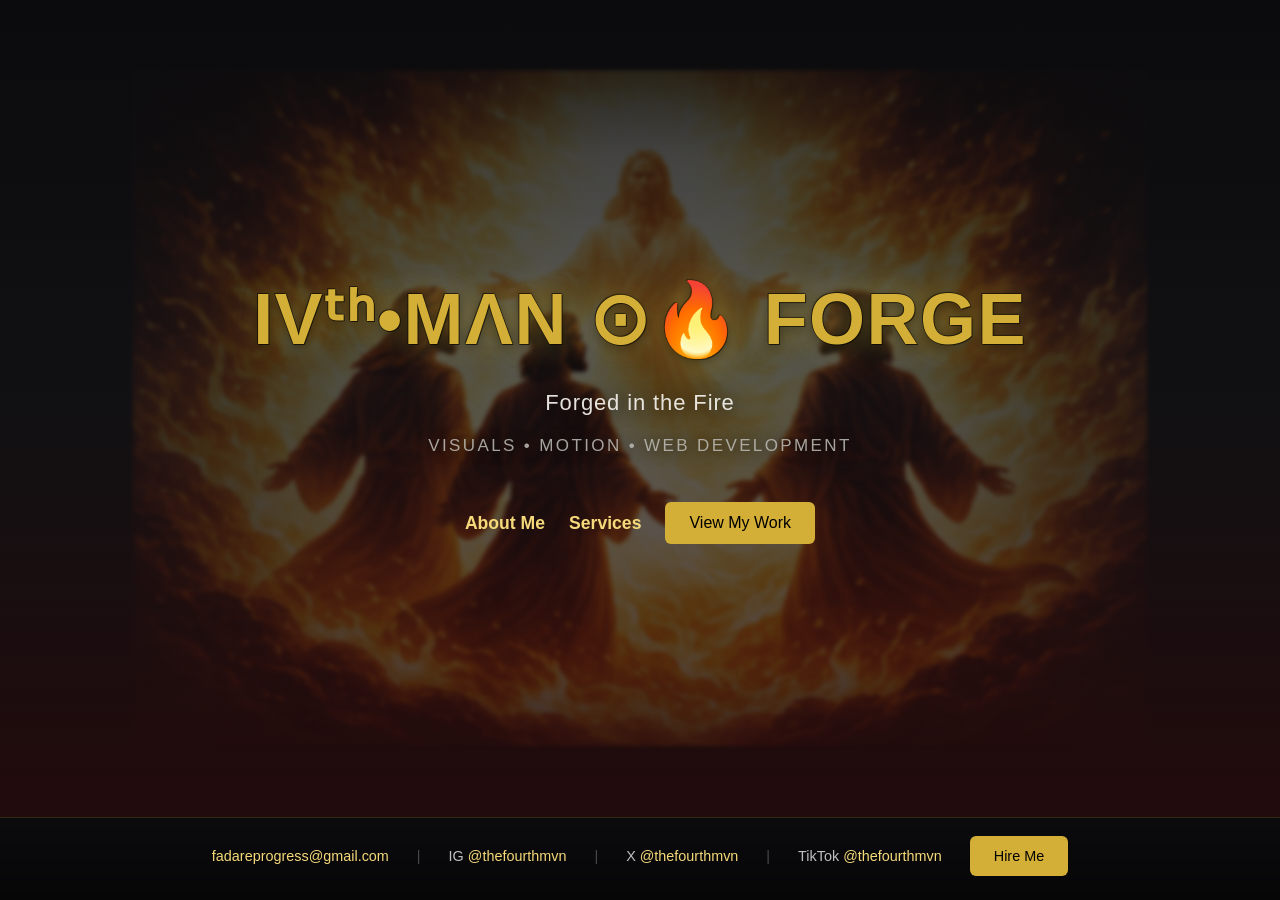
<file: index.html>
<!DOCTYPE html>
<html lang="en">
<head>
  <meta charset="utf-8">
  <meta name="viewport" content="width=device-width, initial-scale=1">
  <title>IVᵗʰ•MΛN Forge</title>
  <link rel="stylesheet" href="styles.css">
</head>
<body>

<!-- HERO -->
<section class="hero">
  <div class="hero-main">
    <div class="hero-content">
      <h1>IVᵗʰ•MΛN ⊙🔥 FORGE</h1>
      <p class="tagline">Forged in the Fire</p>
      <p class="sub">Visuals • Motion • Web Development</p>
      <div class="hero-cta-row">
        <h2><a href="about.html">About Me</a></h2>
        <h2><a href="services.html">Services</a></h2>
        <a href="portfolio.html" class="btn">View My Work</a>
      </div>
    </div>
  </div>
  <footer class="hero-footer">
    <div class="hero-footer-bar">
      <a href="mailto:fadareprogress@gmail.com">fadareprogress@gmail.com</a>
      <span class="hero-footer-sep">|</span>
      <span>IG <a href="#">@thefourthmvn</a></span>
      <span class="hero-footer-sep">|</span>
      <span>X <a href="#">@thefourthmvn</a></span>
      <span class="hero-footer-sep">|</span>
      <span>TikTok <a href="#">@thefourthmvn</a></span>
      <a href="mailto:fadareprogress@gmail.com" class="btn">Hire Me</a>
    </div>
  </footer>
</section>

</body>
</html>
</file>
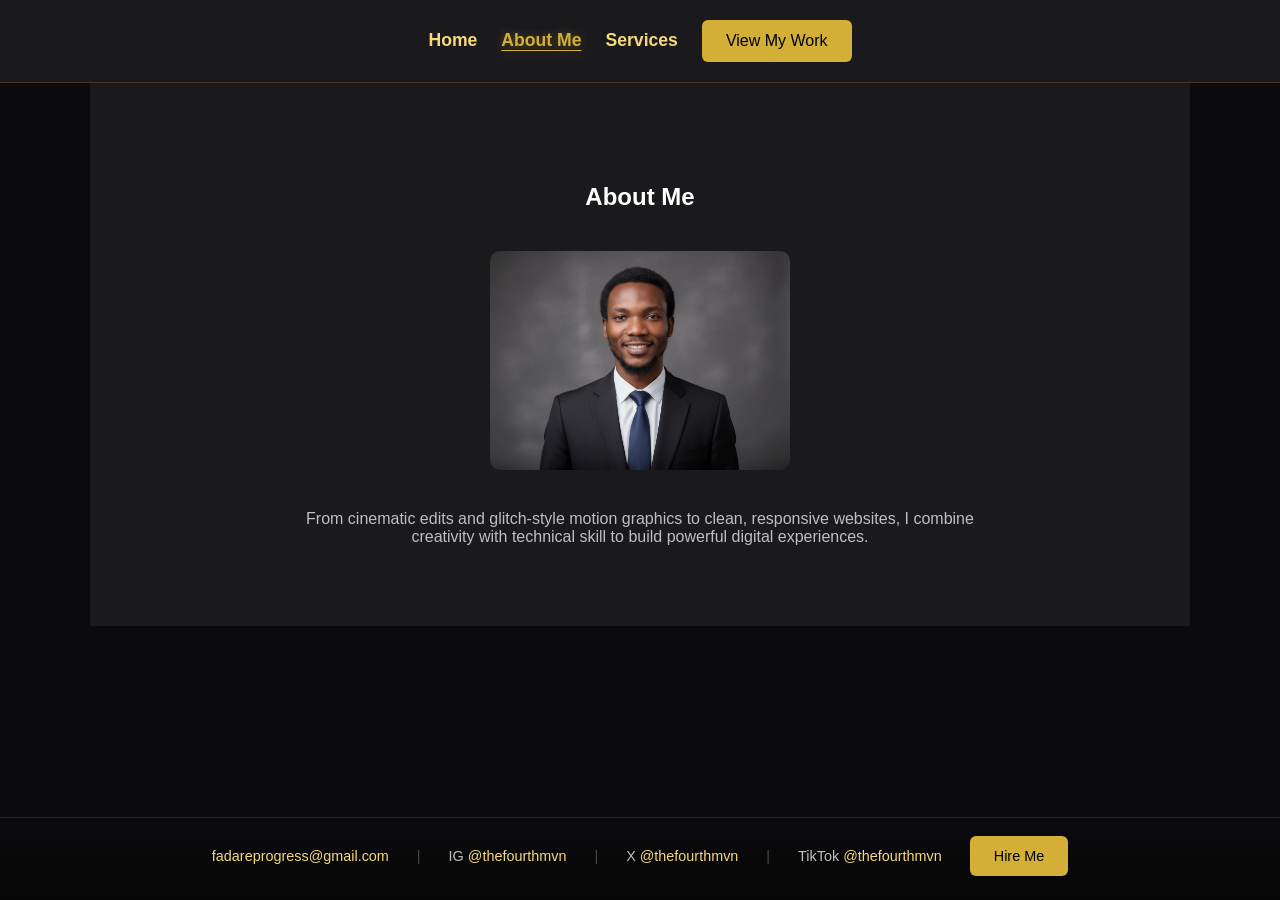
<file: about.html>
<!DOCTYPE html>
<html lang="en">
<head>
  <meta charset="utf-8">
  <meta name="viewport" content="width=device-width, initial-scale=1">
  <title>About Me — IVᵗʰ•MΛN Forge</title>
  <link rel="stylesheet" href="styles.css">
</head>
<body class="subpage">

<header class="site-header">
  <div class="hero-cta-row">
    <h2><a href="index.html">Home</a></h2>
    <h2><a href="about.html" aria-current="page">About Me</a></h2>
    <h2><a href="services.html">Services</a></h2>
    <a href="portfolio.html" class="btn">View My Work</a>
  </div>
</header>

<main>
  <div class="container">
    <section class="section about">
      <h2>About Me</h2>
      <div class="my-images">
        <img src="aa.png" width="300" alt="Portrait">
      </div>
      <p>
        From cinematic edits and glitch-style motion graphics to clean, responsive websites,
        I combine creativity with technical skill to build powerful digital experiences.
      </p>
    </section>
  </div>
</main>

<footer class="hero-footer">
  <div class="hero-footer-bar">
    <a href="mailto:fadareprogress@gmail.com">fadareprogress@gmail.com</a>
    <span class="hero-footer-sep">|</span>
    <span>IG <a href="#">@thefourthmvn</a></span>
    <span class="hero-footer-sep">|</span>
    <span>X <a href="#">@thefourthmvn</a></span>
    <span class="hero-footer-sep">|</span>
    <span>TikTok <a href="#">@thefourthmvn</a></span>
    <a href="mailto:fadareprogress@gmail.com" class="btn">Hire Me</a>
  </div>
</footer>

</body>
</html>
</file>
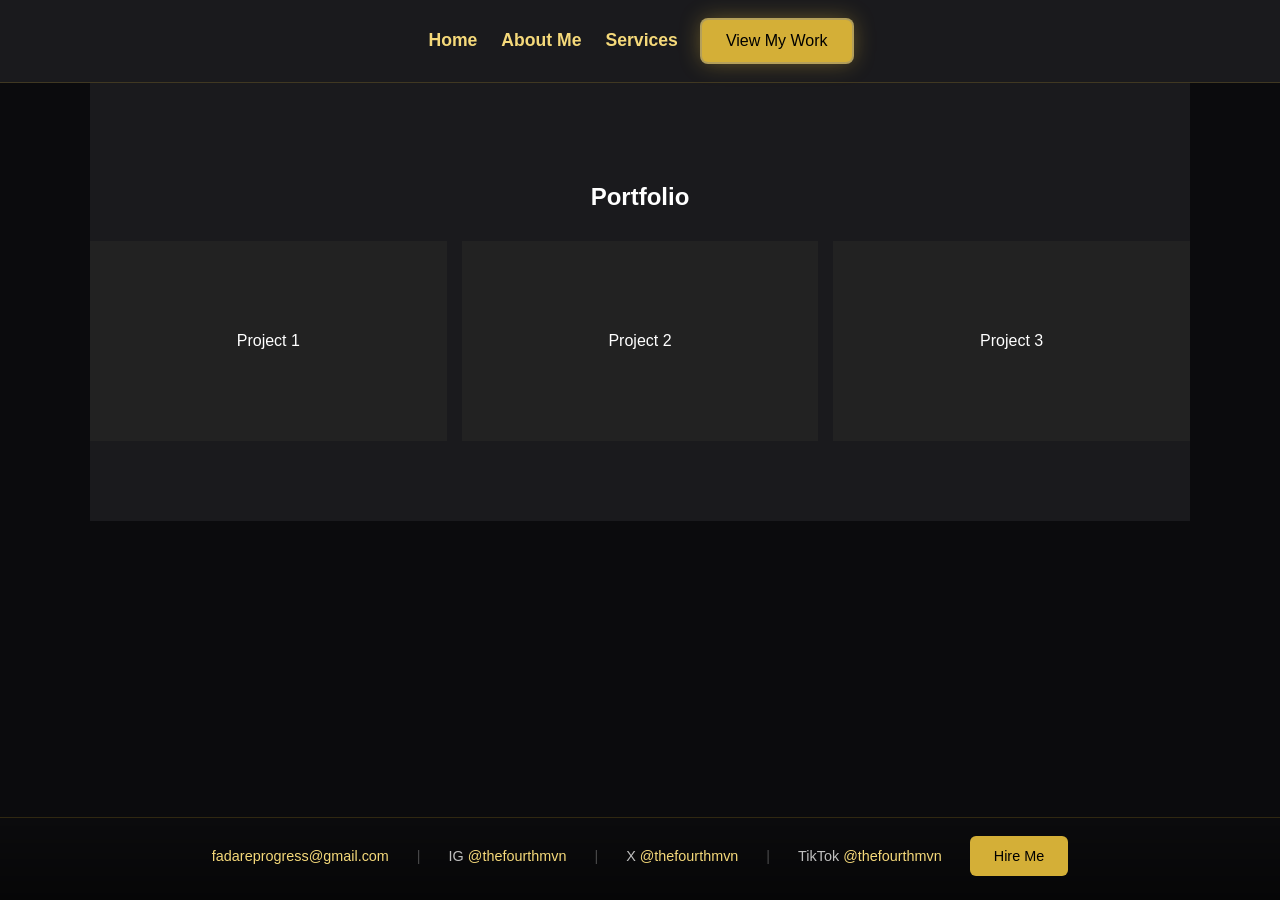
<file: portfolio.html>
<!DOCTYPE html>
<html lang="en">
<head>
  <meta charset="utf-8">
  <meta name="viewport" content="width=device-width, initial-scale=1">
  <title>Portfolio — IVᵗʰ•MΛN Forge</title>
  <link rel="stylesheet" href="styles.css">
</head>
<body class="subpage">

<header class="site-header">
  <div class="hero-cta-row">
    <h2><a href="index.html">Home</a></h2>
    <h2><a href="about.html">About Me</a></h2>
    <h2><a href="services.html">Services</a></h2>
    <a href="portfolio.html" class="btn" aria-current="page">View My Work</a>
  </div>
</header>

<main>
  <div class="container">
    <section class="section">
      <h2>Portfolio</h2>
      <div class="grid">
        <div class="item">Project 1</div>
        <div class="item">Project 2</div>
        <div class="item">Project 3</div>
      </div>
    </section>
  </div>
</main>

<footer class="hero-footer">
  <div class="hero-footer-bar">
    <a href="mailto:fadareprogress@gmail.com">fadareprogress@gmail.com</a>
    <span class="hero-footer-sep">|</span>
    <span>IG <a href="#">@thefourthmvn</a></span>
    <span class="hero-footer-sep">|</span>
    <span>X <a href="#">@thefourthmvn</a></span>
    <span class="hero-footer-sep">|</span>
    <span>TikTok <a href="#">@thefourthmvn</a></span>
    <a href="mailto:fadareprogress@gmail.com" class="btn">Hire Me</a>
  </div>
</footer>

</body>
</html>
</file>
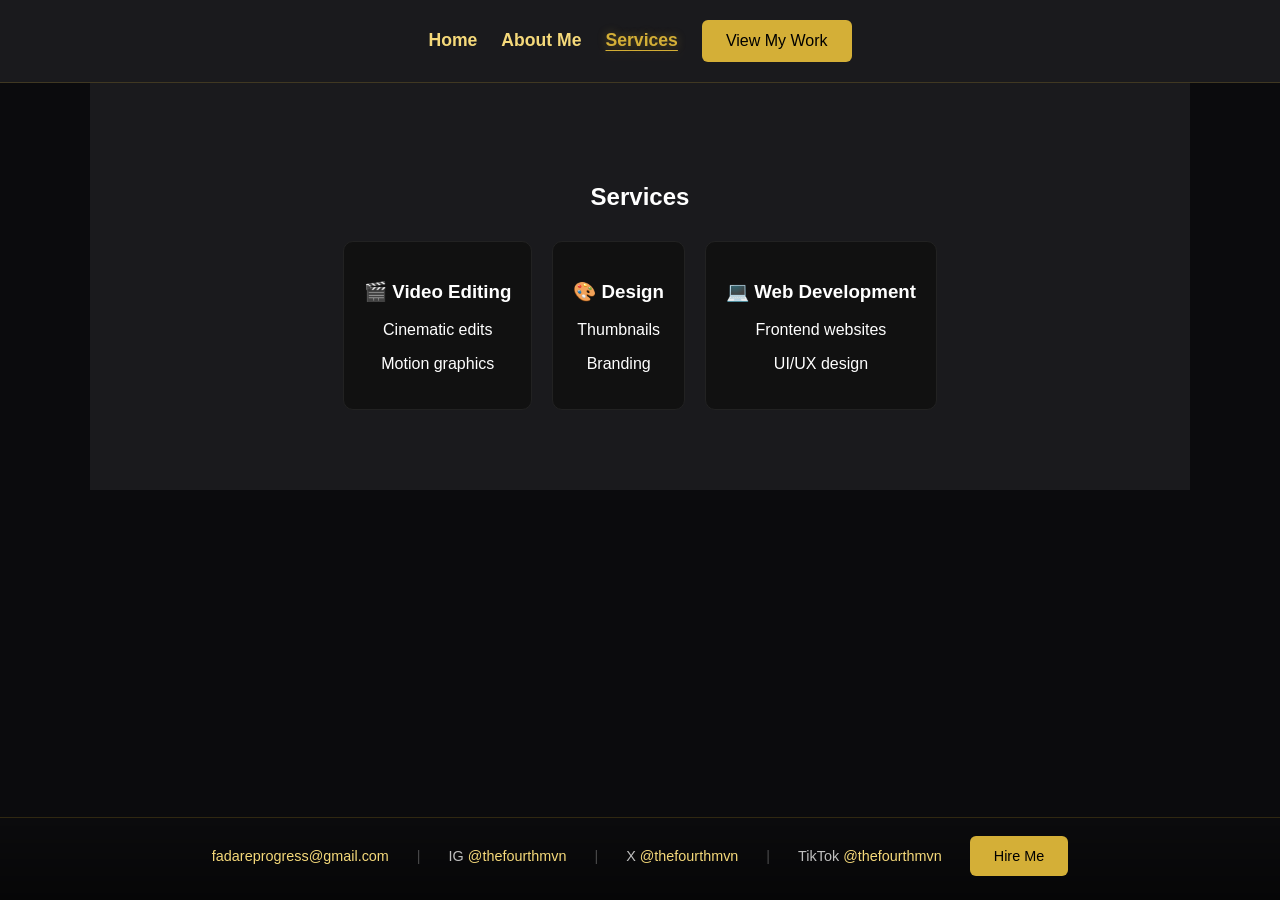
<file: services.html>
<!DOCTYPE html>
<html lang="en">
<head>
  <meta charset="utf-8">
  <meta name="viewport" content="width=device-width, initial-scale=1">
  <title>Services — IVᵗʰ•MΛN Forge</title>
  <link rel="stylesheet" href="styles.css">
</head>
<body class="subpage">

<header class="site-header">
  <div class="hero-cta-row">
    <h2><a href="index.html">Home</a></h2>
    <h2><a href="about.html">About Me</a></h2>
    <h2><a href="services.html" aria-current="page">Services</a></h2>
    <a href="portfolio.html" class="btn">View My Work</a>
  </div>
</header>

<main>
  <div class="container">
    <section class="section">
      <h2>Services</h2>
      <div class="cards">
        <div class="card">
          <h3>🎬 Video Editing</h3>
          <p>Cinematic edits</p>
          <p>Motion graphics</p>
        </div>
        <div class="card">
          <h3>🎨 Design</h3>
          <p>Thumbnails</p>
          <p>Branding</p>
        </div>
        <div class="card">
          <h3>💻 Web Development</h3>
          <p>Frontend websites</p>
          <p>UI/UX design</p>
        </div>
      </div>
    </section>
  </div>
</main>

<footer class="hero-footer">
  <div class="hero-footer-bar">
    <a href="mailto:fadareprogress@gmail.com">fadareprogress@gmail.com</a>
    <span class="hero-footer-sep">|</span>
    <span>IG <a href="#">@thefourthmvn</a></span>
    <span class="hero-footer-sep">|</span>
    <span>X <a href="#">@thefourthmvn</a></span>
    <span class="hero-footer-sep">|</span>
    <span>TikTok <a href="#">@thefourthmvn</a></span>
    <a href="mailto:fadareprogress@gmail.com" class="btn">Hire Me</a>
  </div>
</footer>

<script>
const cards = document.querySelectorAll(".card");
function revealCards() {
  cards.forEach(card => {
    const top = card.getBoundingClientRect().top;
    if (top < window.innerHeight - 50) {
      card.classList.add("show");
    }
  });
}
window.addEventListener("scroll", revealCards);
window.addEventListener("load", revealCards);
</script>

</body>
</html>
</file>
<file: styles.css>
:root {
  --bg-main: #0B0B0D;
  --bg-section: #1A1A1D;
  --text-main: #FFFFFF;
  --text-secondary: #BFBFBF;
  --gold: #D4AF37;
  --gold-glow: #F5D97A;
  --ember: #FF6A00;
  --hero-tagline: rgba(245, 243, 238, 0.92);
  --hero-sub: rgba(186, 184, 178, 0.88);
}

body {
  margin: 0;
  font-family: 'Segoe UI', Tahoma, Geneva, Verdana, sans-serif;
  background: var(--bg-main);
  color: var(--text-main);
}

.container {
  max-width: 1100px;
  margin: auto;
  padding: 0 20px;
}

.hero {
  min-height: 100vh;
  display: flex;
  flex-direction: column;
  text-align: center;
  background-color: #0B0B0D;
}

.hero-main {
  position: relative;
  isolation: isolate;
  overflow: hidden;
  flex: 1;
  min-height: 0;
  display: flex;
  align-items: center;
  justify-content: center;
  padding: 40px 20px 32px;
  box-sizing: border-box;
  background-color: #0B0B0D;
}

/* Inferno art: horizontal + vertical mask (sides & edges fade), light blur */
.hero-main::before {
  content: "";
  position: absolute;
  inset: 0;
  z-index: 0;
  background: url("inferno.png") center / 72% auto no-repeat;
  opacity: 0.5;
  filter: blur(2px) brightness(0.95);
  transform: scale(1.1);
  -webkit-mask-image:
    linear-gradient(
      90deg,
      transparent 0%,
      rgba(0, 0, 0, 0.5) 6%,
      rgba(0, 0, 0, 0.9) 16%,
      #000 28%,
      #000 72%,
      rgba(0, 0, 0, 0.9) 84%,
      rgba(0, 0, 0, 0.5) 94%,
      transparent 100%
    ),
    linear-gradient(
      180deg,
      transparent 0%,
      rgba(0, 0, 0, 0.4) 10%,
      rgba(0, 0, 0, 0.88) 22%,
      #000 34%,
      #000 66%,
      rgba(0, 0, 0, 0.88) 78%,
      rgba(0, 0, 0, 0.4) 90%,
      transparent 100%
    );
  -webkit-mask-repeat: no-repeat;
  -webkit-mask-size: 100% 100%, 100% 100%;
  -webkit-mask-position: center, center;
  -webkit-mask-composite: source-in;
  mask-image:
    linear-gradient(
      90deg,
      transparent 0%,
      rgba(0, 0, 0, 0.5) 6%,
      rgba(0, 0, 0, 0.9) 16%,
      #000 28%,
      #000 72%,
      rgba(0, 0, 0, 0.9) 84%,
      rgba(0, 0, 0, 0.5) 94%,
      transparent 100%
    ),
    linear-gradient(
      180deg,
      transparent 0%,
      rgba(0, 0, 0, 0.4) 10%,
      rgba(0, 0, 0, 0.88) 22%,
      #000 34%,
      #000 66%,
      rgba(0, 0, 0, 0.88) 78%,
      rgba(0, 0, 0, 0.4) 90%,
      transparent 100%
    );
  mask-repeat: no-repeat, no-repeat;
  mask-size: 100% 100%, 100% 100%;
  mask-position: center, center;
  mask-composite: intersect;
  pointer-events: none;
}

.hero-main::after {
  content: "";
  position: absolute;
  inset: 0;
  z-index: 1;
  pointer-events: none;
  background-image:
    linear-gradient(
      180deg,
      rgba(11, 11, 13, 0.52) 0%,
      rgba(26, 26, 29, 0.38) 48%,
      rgba(59, 10, 10, 0.48) 100%
    ),
    linear-gradient(
      90deg,
      rgba(11, 11, 13, 0.88) 0%,
      rgba(11, 11, 13, 0.45) 10%,
      rgba(11, 11, 13, 0.18) 22%,
      rgba(11, 11, 13, 0.05) 32%,
      transparent 42%,
      transparent 58%,
      rgba(11, 11, 13, 0.05) 68%,
      rgba(11, 11, 13, 0.18) 78%,
      rgba(11, 11, 13, 0.45) 90%,
      rgba(11, 11, 13, 0.88) 100%
    );
  background-repeat: no-repeat;
  background-position: center;
  background-size: 100% 100%, 100% 100%;
}

.hero-main > .hero-content {
  position: relative;
  z-index: 2;
  display: flex;
  flex-direction: column;
  align-items: center;
  text-align: center;
  max-width: 920px;
  margin: 0 auto;
  padding: 0 24px;
  gap: 0;
}

.hero-footer {
  flex-shrink: 0;
  width: 100%;
  padding: 18px 20px 24px;
  border-top: 1px solid rgba(212, 175, 55, 0.2);
  background: linear-gradient(
    180deg,
    transparent 0%,
    rgba(0, 0, 0, 0.45) 100%
  );
  box-sizing: border-box;
}

.hero-footer-bar {
  display: flex;
  flex-wrap: wrap;
  align-items: center;
  justify-content: center;
  gap: 12px 28px;
  max-width: 1100px;
  margin: 0 auto;
  font-size: 0.9rem;
  color: var(--text-secondary);
}

.hero-footer-bar a:not(.btn) {
  color: var(--gold-glow);
  white-space: nowrap;
}

.hero-footer-bar a:not(.btn):hover {
  color: var(--gold);
}

.hero-footer-bar .btn {
  margin-top: 0;
}

.hero-footer-sep {
  color: rgba(191, 191, 191, 0.35);
  user-select: none;
}

.hero h1 {
  margin: 0;
  font-size: clamp(2.75rem, 7vw, 4.5rem);
  font-weight: 700;
  line-height: 1.08;
  letter-spacing: 0.02em;
  color: var(--gold);
  -webkit-text-stroke: 1px rgba(12, 10, 8, 0.92);
  paint-order: stroke fill;
  text-shadow:
    0 0 1px rgba(0, 0, 0, 0.9),
    1px 1px 0 rgba(0, 0, 0, 0.45),
    -1px -1px 0 rgba(0, 0, 0, 0.35),
    0 3px 14px rgba(0, 0, 0, 0.55),
    0 0 26px rgba(212, 175, 55, 0.48),
    0 0 44px rgba(245, 217, 122, 0.22);
  animation:
    fadeUp 1s ease forwards,
    heroTitleGlow 5s ease-in-out 1.2s infinite;
}

.hero .tagline {
  margin: 0;
  margin-top: 1.75rem;
  font-size: clamp(1.125rem, 2.2vw, 1.375rem);
  font-weight: 500;
  line-height: 1.45;
  letter-spacing: 0.04em;
  color: var(--hero-tagline);
  text-shadow: 0 1px 18px rgba(0, 0, 0, 0.75);
  animation: fadeUp 1.15s ease forwards;
  animation-delay: 0.08s;
  animation-fill-mode: both;
}

.hero .sub {
  margin: 0;
  margin-top: 0.875rem;
  font-size: clamp(0.9375rem, 1.6vw, 1.0625rem);
  font-weight: 400;
  line-height: 1.5;
  letter-spacing: 0.14em;
  text-transform: uppercase;
  color: var(--hero-sub);
  text-shadow: 0 1px 14px rgba(0, 0, 0, 0.65);
  animation: fadeUp 1.25s ease forwards;
  animation-delay: 0.16s;
  animation-fill-mode: both;
}

.hero-cta-row {
  display: flex;
  flex-wrap: wrap;
  align-items: center;
  justify-content: center;
  gap: 16px 24px;
  margin: 0;
  margin-top: 2.75rem;
  animation: fadeUp 1.35s ease forwards;
  animation-delay: 0.24s;
  animation-fill-mode: both;
}

.hero-cta-row h2 {
  margin: 0;
  font-size: 1.1rem;
  font-weight: 600;
  line-height: 1.2;
}

.hero-cta-row h2 a {
  color: var(--gold-glow);
  text-decoration: none;
  transition: color 0.25s, text-shadow 0.25s;
}

.hero-cta-row h2 a:hover {
  color: var(--gold);
  text-shadow: 0 0 12px rgba(212, 175, 55, 0.45);
}

.hero-cta-row h2 a[aria-current="page"] {
  color: var(--gold);
  text-decoration: underline;
  text-underline-offset: 4px;
  text-shadow: 0 0 10px rgba(212, 175, 55, 0.35);
}

.hero-cta-row .btn {
  margin-top: 0;
}

.hero-cta-row .btn[aria-current="page"] {
  box-shadow: 0 0 0 2px rgba(245, 217, 122, 0.65), 0 0 22px rgba(212, 175, 55, 0.45);
}

body.subpage {
  min-height: 100vh;
  display: flex;
  flex-direction: column;
}

.subpage main {
  flex: 1;
  width: 100%;
}

.site-header {
  background: var(--bg-section);
  border-bottom: 1px solid rgba(212, 175, 55, 0.2);
  padding: 20px;
  text-align: center;
}

.site-header .hero-cta-row {
  margin-top: 0;
}

.subpage .hero-footer {
  margin-top: auto;
}

.btn {
  display: inline-block;
  margin-top: 20px;
  background: var(--gold);
  color: black;
  padding: 12px 24px;
  border-radius: 6px;
  transition: 0.3s;
}

.btn:hover {
  background: var(--gold-glow);
  box-shadow: 0 0 20px rgba(255, 106, 0, 0.5);
  transform: scale(1.05);
}

.section {
  padding: 80px 0;
  text-align: center;
  background: var(--bg-section);
}

.about p {
  max-width: 700px;
  margin: auto;
  color: var(--text-secondary);
}

.cards {
  display: flex;
  gap: 20px;
  justify-content: center;
  flex-wrap: wrap;
  margin-top: 30px;
}

.card {
  background: #111;
  padding: 20px;
  border-radius: 10px;
  max-width: 250px;
  transition: 0.3s;
  border: 1px solid #222;
  opacity: 0;
  transform: translateY(30px);
}

.card.show {
  opacity: 1;
  transform: translateY(0);
}

.card:hover {
  transform: scale(1.05);
  border: 1px solid var(--gold);
  box-shadow: 0 0 15px rgba(212, 175, 55, 0.3);
}

.my-images {
  display: flex;
  justify-content: center;
  gap: 40px;
  margin: 40px 0;
  flex-wrap: wrap;
}

.my-images img {
  border-radius: 10px;
  transition: 0.3s;
}

.my-images img:hover {
  transform: scale(1.05);
}

.grid {
  display: grid;
  grid-template-columns: repeat(3, 1fr);
  gap: 15px;
  margin-top: 30px;
}

.item {
  height: 200px;
  background: #222;
  display: flex;
  align-items: center;
  justify-content: center;
  transition: 0.3s;
}

.item:hover {
  transform: scale(1.05);
  box-shadow: 0 0 15px rgba(255, 106, 0, 0.4);
}

a {
  color: var(--gold);
  text-decoration: none;
}

@keyframes fadeUp {
  from {
    opacity: 0;
    transform: translateY(20px);
  }
  to {
    opacity: 1;
    transform: translateY(0);
  }
}

@keyframes heroTitleGlow {
  0%,
  100% {
    text-shadow:
      0 0 1px rgba(0, 0, 0, 0.9),
      1px 1px 0 rgba(0, 0, 0, 0.45),
      -1px -1px 0 rgba(0, 0, 0, 0.35),
      0 3px 14px rgba(0, 0, 0, 0.55),
      0 0 22px rgba(212, 175, 55, 0.42),
      0 0 38px rgba(245, 217, 122, 0.18);
  }
  50% {
    text-shadow:
      0 0 1px rgba(0, 0, 0, 0.9),
      1px 1px 0 rgba(0, 0, 0, 0.45),
      -1px -1px 0 rgba(0, 0, 0, 0.35),
      0 3px 14px rgba(0, 0, 0, 0.55),
      0 0 34px rgba(212, 175, 55, 0.62),
      0 0 52px rgba(245, 217, 122, 0.32),
      0 0 72px rgba(255, 106, 0, 0.08);
  }
}

@media (max-width: 700px) {
  .hero h1 {
    -webkit-text-stroke: 0.75px rgba(12, 10, 8, 0.9);
  }

  .hero .tagline {
    margin-top: 1.35rem;
  }

  .hero .sub {
    margin-top: 0.75rem;
    letter-spacing: 0.1em;
  }

  .hero-cta-row {
    flex-direction: column;
    gap: 14px;
    margin-top: 2.25rem;
  }

  .hero-cta-row .btn {
    order: -1;
  }

  .hero-main > .hero-content {
    padding: 0 20px;
  }

  .hero-footer-bar {
    flex-direction: column;
    gap: 10px;
  }

  .hero-footer-sep {
    display: none;
  }

  .grid {
    grid-template-columns: 1fr;
  }
}
</file>
